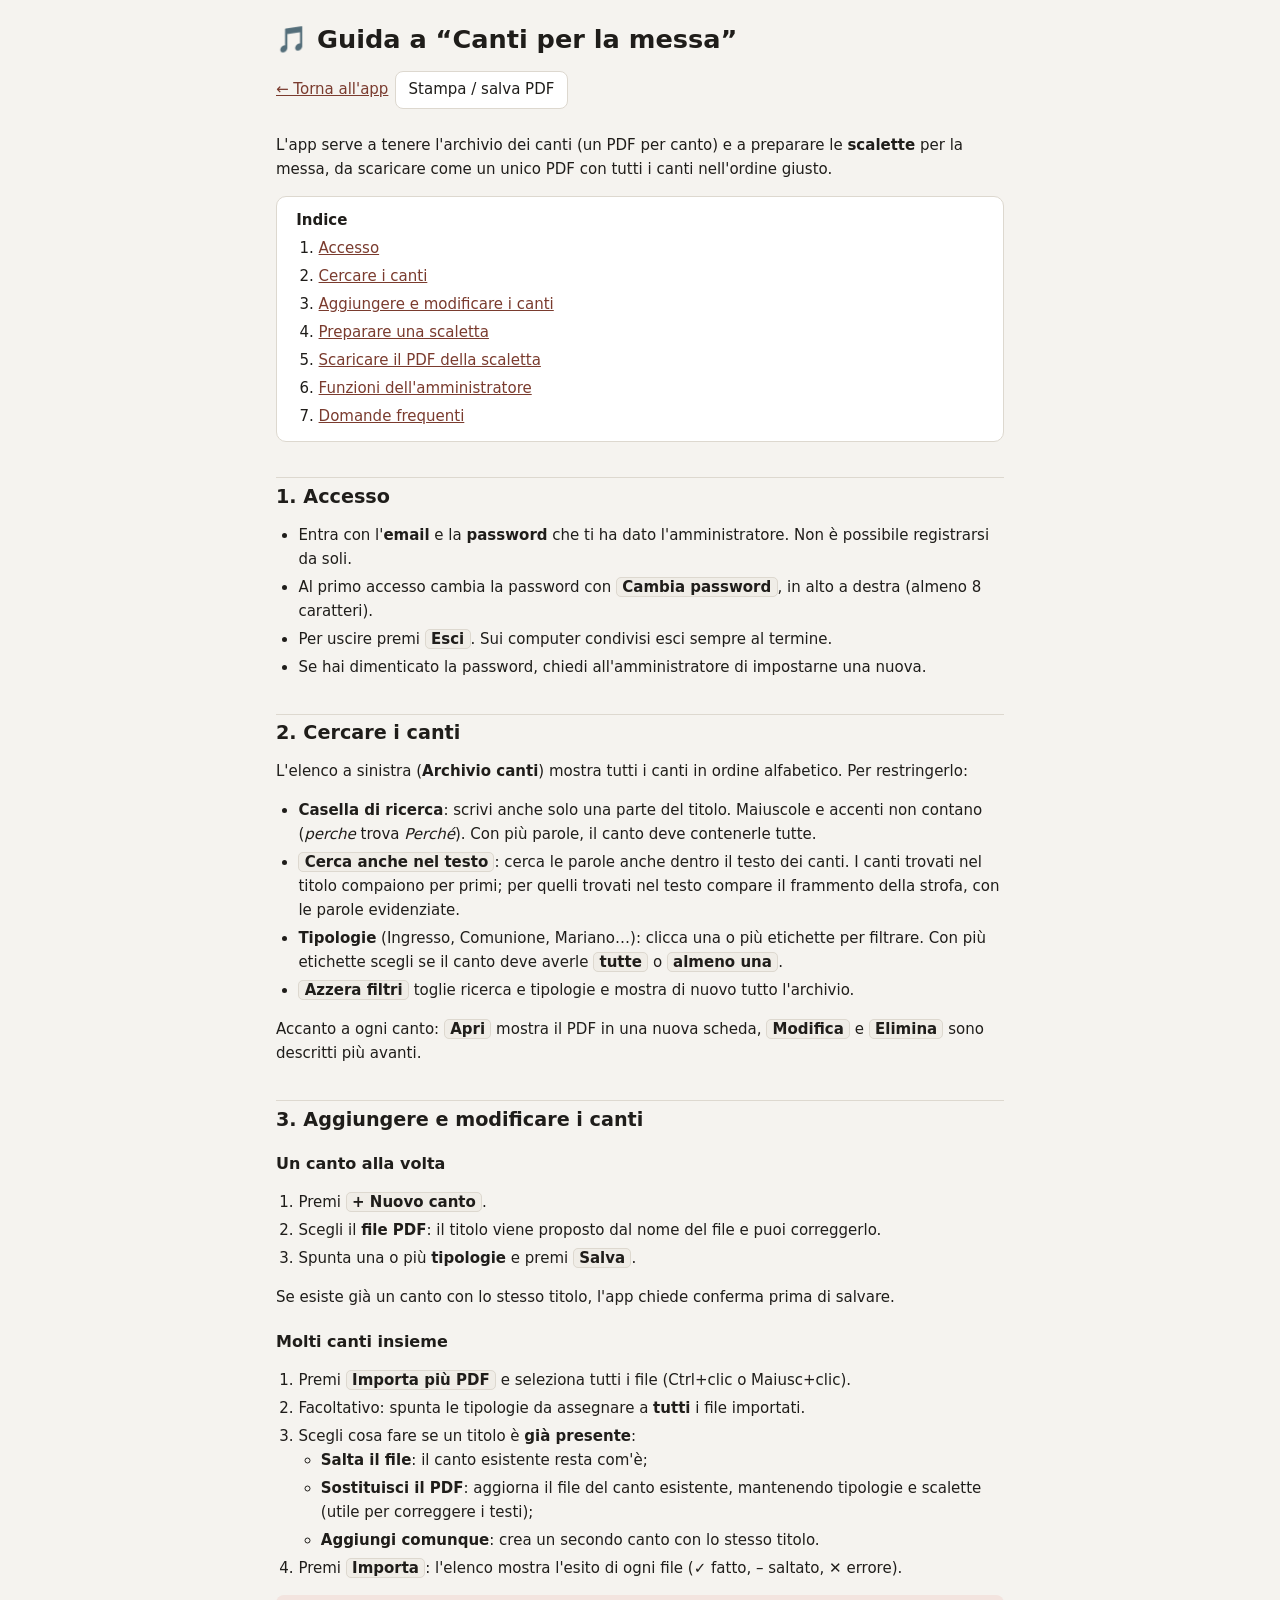
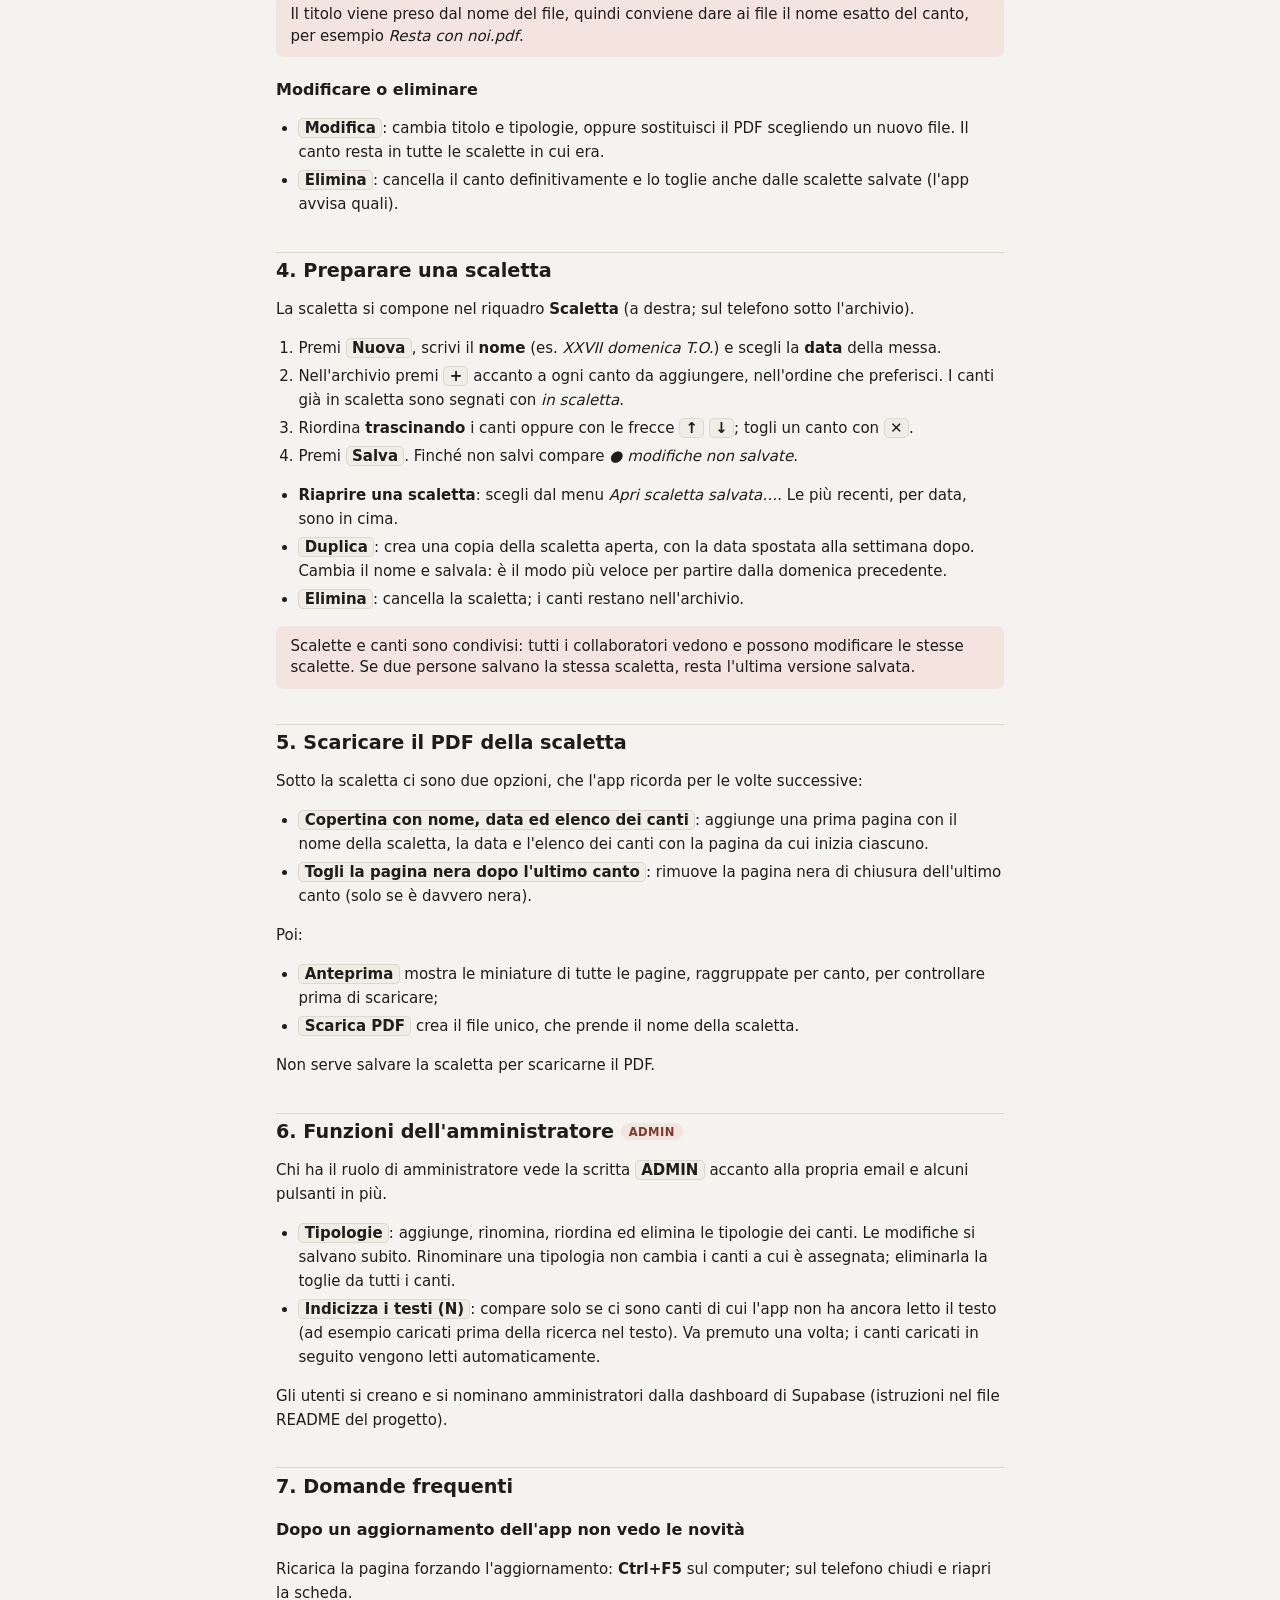
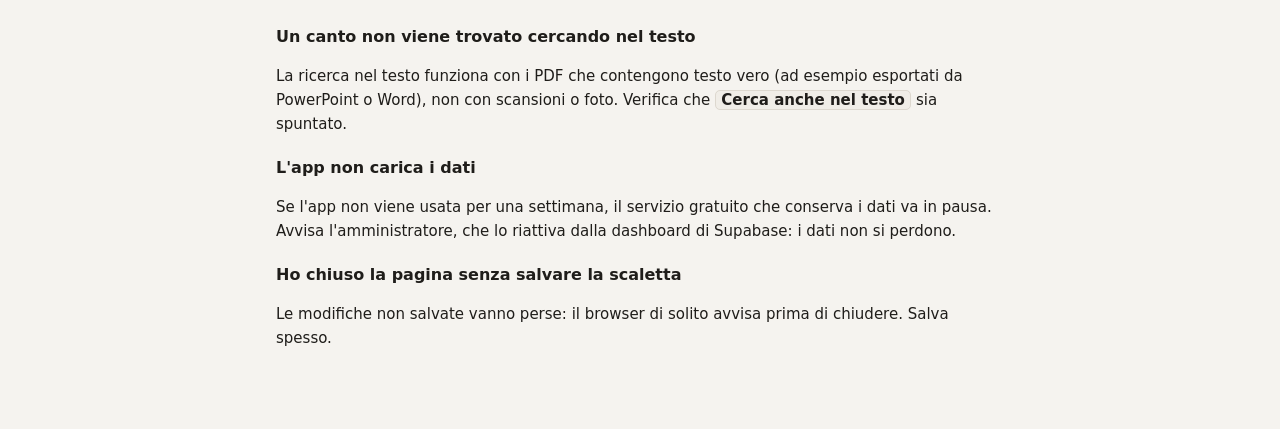
<file: guida.html>
<!doctype html>
<html lang="it">
<head>
  <meta charset="utf-8">
  <meta name="viewport" content="width=device-width, initial-scale=1">
  <title>Guida · Canti per la messa</title>
  <link rel="icon" href="data:image/svg+xml,<svg xmlns='http://www.w3.org/2000/svg' viewBox='0 0 100 100'><text y='.9em' font-size='90'>🎵</text></svg>">
  <link rel="stylesheet" href="css/style.css?v=2026.10.03">
  <style>
    .guide { max-width: 760px; margin: 0 auto; padding: 1.5rem 1rem 4rem; }
    .guide-head { display: flex; justify-content: space-between; align-items: center; gap: 1rem; flex-wrap: wrap; margin-bottom: 1.5rem; }
    .guide-head .actions a { color: var(--accent); }
    .guide h1 { font-size: 1.6rem; }
    .guide h2 { font-size: 1.2rem; margin: 2.2rem 0 .6rem; padding-top: .4rem; border-top: 1px solid var(--border); }
    .guide h3 { font-size: 1rem; margin: 1.3rem 0 .4rem; }
    .guide p, .guide li { line-height: 1.6; }
    .guide ol, .guide ul { padding-left: 1.4rem; }
    .guide li + li { margin-top: .25rem; }
    .guide a { color: var(--accent); }
    .toc { background: var(--surface); border: 1px solid var(--border); border-radius: var(--radius); padding: .8rem 1.2rem; }
    .toc ol { margin: .3rem 0 0; }
    .ui { /* nomi di pulsanti e campi come appaiono nell'app */
      font-weight: 600; white-space: nowrap;
      background: var(--surface-2); border: 1px solid var(--border); border-radius: 5px; padding: 0 .35em;
    }
    .note { background: var(--accent-soft); border-radius: 8px; padding: .6rem .9rem; margin: .8rem 0; }
    .admin-only { font-size: .72rem; font-weight: 600; text-transform: uppercase; letter-spacing: .04em;
      padding: .1rem .5rem; border-radius: 999px; background: var(--accent-soft); color: var(--accent); vertical-align: middle; }
    @media print {
      :root { --bg: #fff; --surface: #fff; --surface-2: #f2f2f2; --text: #000; --muted: #444; --border: #ccc; --accent: #7a3b2e; --accent-soft: #f3e4df; }
      body { font-size: 10.5pt; }
      .no-print { display: none !important; }
      .guide { max-width: none; padding: 0; }
      .guide h2 { break-after: avoid; }
      .guide h3 { break-after: avoid; }
      .note, .toc { break-inside: avoid; }
      .guide a { color: inherit; text-decoration: none; }
    }
    @page { size: A4; margin: 18mm 16mm; }
  </style>
</head>
<body>
  <main class="guide">
    <div class="guide-head">
      <h1>🎵 Guida a “Canti per la messa”</h1>
      <div class="actions no-print">
        <a href="./">← Torna all'app</a>
        <button type="button" onclick="print()">Stampa / salva PDF</button>
      </div>
    </div>

    <p>L'app serve a tenere l'archivio dei canti (un PDF per canto) e a preparare le
      <b>scalette</b> per la messa, da scaricare come un unico PDF con tutti i canti nell'ordine giusto.</p>

    <nav class="toc" aria-label="Indice">
      <b>Indice</b>
      <ol>
        <li><a href="#accesso">Accesso</a></li>
        <li><a href="#ricerca">Cercare i canti</a></li>
        <li><a href="#archivio">Aggiungere e modificare i canti</a></li>
        <li><a href="#scalette">Preparare una scaletta</a></li>
        <li><a href="#pdf">Scaricare il PDF della scaletta</a></li>
        <li><a href="#admin">Funzioni dell'amministratore</a></li>
        <li><a href="#problemi">Domande frequenti</a></li>
      </ol>
    </nav>

    <h2 id="accesso">1. Accesso</h2>
    <ul>
      <li>Entra con l'<b>email</b> e la <b>password</b> che ti ha dato l'amministratore. Non è possibile registrarsi da soli.</li>
      <li>Al primo accesso cambia la password con <span class="ui">Cambia password</span>, in alto a destra (almeno 8 caratteri).</li>
      <li>Per uscire premi <span class="ui">Esci</span>. Sui computer condivisi esci sempre al termine.</li>
      <li>Se hai dimenticato la password, chiedi all'amministratore di impostarne una nuova.</li>
    </ul>

    <h2 id="ricerca">2. Cercare i canti</h2>
    <p>L'elenco a sinistra (<b>Archivio canti</b>) mostra tutti i canti in ordine alfabetico. Per restringerlo:</p>
    <ul>
      <li><b>Casella di ricerca</b>: scrivi anche solo una parte del titolo. Maiuscole e accenti non contano
        (<i>perche</i> trova <i>Perché</i>). Con più parole, il canto deve contenerle tutte.</li>
      <li><span class="ui">Cerca anche nel testo</span>: cerca le parole anche dentro il testo dei canti. I canti trovati
        nel titolo compaiono per primi; per quelli trovati nel testo compare il frammento della strofa,
        con le parole evidenziate.</li>
      <li><b>Tipologie</b> (Ingresso, Comunione, Mariano…): clicca una o più etichette per filtrare.
        Con più etichette scegli se il canto deve averle <span class="ui">tutte</span> o <span class="ui">almeno una</span>.</li>
      <li><span class="ui">Azzera filtri</span> toglie ricerca e tipologie e mostra di nuovo tutto l'archivio.</li>
    </ul>
    <p>Accanto a ogni canto: <span class="ui">Apri</span> mostra il PDF in una nuova scheda,
      <span class="ui">Modifica</span> e <span class="ui">Elimina</span> sono descritti più avanti.</p>

    <h2 id="archivio">3. Aggiungere e modificare i canti</h2>

    <h3>Un canto alla volta</h3>
    <ol>
      <li>Premi <span class="ui">+ Nuovo canto</span>.</li>
      <li>Scegli il <b>file PDF</b>: il titolo viene proposto dal nome del file e puoi correggerlo.</li>
      <li>Spunta una o più <b>tipologie</b> e premi <span class="ui">Salva</span>.</li>
    </ol>
    <p>Se esiste già un canto con lo stesso titolo, l'app chiede conferma prima di salvare.</p>

    <h3>Molti canti insieme</h3>
    <ol>
      <li>Premi <span class="ui">Importa più PDF</span> e seleziona tutti i file (Ctrl+clic o Maiusc+clic).</li>
      <li>Facoltativo: spunta le tipologie da assegnare a <b>tutti</b> i file importati.</li>
      <li>Scegli cosa fare se un titolo è <b>già presente</b>:
        <ul>
          <li><b>Salta il file</b>: il canto esistente resta com'è;</li>
          <li><b>Sostituisci il PDF</b>: aggiorna il file del canto esistente, mantenendo tipologie e scalette
            (utile per correggere i testi);</li>
          <li><b>Aggiungi comunque</b>: crea un secondo canto con lo stesso titolo.</li>
        </ul>
      </li>
      <li>Premi <span class="ui">Importa</span>: l'elenco mostra l'esito di ogni file (✓ fatto, – saltato, ✕ errore).</li>
    </ol>
    <div class="note">Il titolo viene preso dal nome del file, quindi conviene dare ai file il nome esatto del canto,
      per esempio <i>Resta con noi.pdf</i>.</div>

    <h3>Modificare o eliminare</h3>
    <ul>
      <li><span class="ui">Modifica</span>: cambia titolo e tipologie, oppure sostituisci il PDF scegliendo un nuovo file.
        Il canto resta in tutte le scalette in cui era.</li>
      <li><span class="ui">Elimina</span>: cancella il canto definitivamente e lo toglie anche dalle scalette salvate
        (l'app avvisa quali).</li>
    </ul>

    <h2 id="scalette">4. Preparare una scaletta</h2>
    <p>La scaletta si compone nel riquadro <b>Scaletta</b> (a destra; sul telefono sotto l'archivio).</p>
    <ol>
      <li>Premi <span class="ui">Nuova</span>, scrivi il <b>nome</b> (es. <i>XXVII domenica T.O.</i>) e scegli la <b>data</b> della messa.</li>
      <li>Nell'archivio premi <span class="ui">+</span> accanto a ogni canto da aggiungere, nell'ordine che preferisci.
        I canti già in scaletta sono segnati con <i>in scaletta</i>.</li>
      <li>Riordina <b>trascinando</b> i canti oppure con le frecce <span class="ui">↑</span> <span class="ui">↓</span>;
        togli un canto con <span class="ui">✕</span>.</li>
      <li>Premi <span class="ui">Salva</span>. Finché non salvi compare <i>● modifiche non salvate</i>.</li>
    </ol>
    <ul>
      <li><b>Riaprire una scaletta</b>: scegli dal menu <i>Apri scaletta salvata…</i>. Le più recenti, per data, sono in cima.</li>
      <li><span class="ui">Duplica</span>: crea una copia della scaletta aperta, con la data spostata alla settimana dopo.
        Cambia il nome e salvala: è il modo più veloce per partire dalla domenica precedente.</li>
      <li><span class="ui">Elimina</span>: cancella la scaletta; i canti restano nell'archivio.</li>
    </ul>
    <div class="note">Scalette e canti sono condivisi: tutti i collaboratori vedono e possono modificare le stesse
      scalette. Se due persone salvano la stessa scaletta, resta l'ultima versione salvata.</div>

    <h2 id="pdf">5. Scaricare il PDF della scaletta</h2>
    <p>Sotto la scaletta ci sono due opzioni, che l'app ricorda per le volte successive:</p>
    <ul>
      <li><span class="ui">Copertina con nome, data ed elenco dei canti</span>: aggiunge una prima pagina con il nome della scaletta,
        la data e l'elenco dei canti con la pagina da cui inizia ciascuno.</li>
      <li><span class="ui">Togli la pagina nera dopo l'ultimo canto</span>: rimuove la pagina nera di chiusura dell'ultimo canto
        (solo se è davvero nera).</li>
    </ul>
    <p>Poi:</p>
    <ul>
      <li><span class="ui">Anteprima</span> mostra le miniature di tutte le pagine, raggruppate per canto, per controllare prima di scaricare;</li>
      <li><span class="ui">Scarica PDF</span> crea il file unico, che prende il nome della scaletta.</li>
    </ul>
    <p>Non serve salvare la scaletta per scaricarne il PDF.</p>

    <h2 id="admin">6. Funzioni dell'amministratore <span class="admin-only">admin</span></h2>
    <p>Chi ha il ruolo di amministratore vede la scritta <span class="ui">ADMIN</span> accanto alla propria email e alcuni pulsanti in più.</p>
    <ul>
      <li><span class="ui">Tipologie</span>: aggiunge, rinomina, riordina ed elimina le tipologie dei canti. Le modifiche si salvano subito.
        Rinominare una tipologia non cambia i canti a cui è assegnata; eliminarla la toglie da tutti i canti.</li>
      <li><span class="ui">Indicizza i testi (N)</span>: compare solo se ci sono canti di cui l'app non ha ancora letto il testo
        (ad esempio caricati prima della ricerca nel testo). Va premuto una volta; i canti caricati in seguito vengono letti automaticamente.</li>
    </ul>
    <p>Gli utenti si creano e si nominano amministratori dalla dashboard di Supabase (istruzioni nel file README del progetto).</p>

    <h2 id="problemi">7. Domande frequenti</h2>
    <h3>Dopo un aggiornamento dell'app non vedo le novità</h3>
    <p>Ricarica la pagina forzando l'aggiornamento: <b>Ctrl+F5</b> sul computer; sul telefono chiudi e riapri la scheda.</p>
    <h3>Un canto non viene trovato cercando nel testo</h3>
    <p>La ricerca nel testo funziona con i PDF che contengono testo vero (ad esempio esportati da PowerPoint o Word),
      non con scansioni o foto. Verifica che <span class="ui">Cerca anche nel testo</span> sia spuntato.</p>
    <h3>L'app non carica i dati</h3>
    <p>Se l'app non viene usata per una settimana, il servizio gratuito che conserva i dati va in pausa.
      Avvisa l'amministratore, che lo riattiva dalla dashboard di Supabase: i dati non si perdono.</p>
    <h3>Ho chiuso la pagina senza salvare la scaletta</h3>
    <p>Le modifiche non salvate vanno perse: il browser di solito avvisa prima di chiudere. Salva spesso.</p>
  </main>
</body>
</html>
</file>
<file: css/style.css>
:root {
  --bg: #f5f3ef;
  --surface: #ffffff;
  --surface-2: #f0ede7;
  --text: #1f1d1a;
  --muted: #6b665e;
  --border: #ddd8cf;
  --accent: #7a3b2e;
  --accent-text: #ffffff;
  --accent-soft: #f3e4df;
  --danger: #b3261e;
  --ok: #2e7d32;
  --radius: 10px;
  --shadow: 0 1px 2px rgba(0, 0, 0, .06), 0 4px 16px rgba(0, 0, 0, .05);
  color-scheme: light;
}

@media (prefers-color-scheme: dark) {
  :root {
    --bg: #171614;
    --surface: #211f1c;
    --surface-2: #2a2824;
    --text: #ece8e1;
    --muted: #a39d93;
    --border: #3a3732;
    --accent: #d98a74;
    --accent-text: #1a1210;
    --accent-soft: #3a2923;
    --danger: #f2877f;
    --ok: #7cc47f;
    --shadow: none;
    color-scheme: dark;
  }
}

* { box-sizing: border-box; }
[hidden] { display: none !important; }

body {
  margin: 0;
  font: 15px/1.45 system-ui, -apple-system, "Segoe UI", Roboto, sans-serif;
  background: var(--bg);
  color: var(--text);
}

h1, h2 { margin: 0; line-height: 1.2; }
h1 { font-size: 1.25rem; }
h2 { font-size: 1.1rem; }

.muted { color: var(--muted); }
.small { font-size: .85rem; }
.error { color: var(--danger); margin: 0; min-height: 1.2em; }

/* ---------- controlli */

button, input, select { font: inherit; color: inherit; }

button {
  border: 1px solid var(--border);
  background: var(--surface);
  border-radius: 8px;
  padding: .45rem .8rem;
  cursor: pointer;
  white-space: nowrap;
}
button:hover:not(:disabled) { background: var(--surface-2); }
button:disabled { opacity: .45; cursor: default; }
button.primary { background: var(--accent); border-color: var(--accent); color: var(--accent-text); font-weight: 600; }
button.primary:hover:not(:disabled) { filter: brightness(1.08); background: var(--accent); }
button.ghost { border-color: transparent; background: transparent; }
button.ghost:hover:not(:disabled) { background: var(--surface-2); }
button.danger { color: var(--danger); }
button.link { border: 0; background: none; padding: 0; color: var(--accent); text-decoration: underline; }
button.icon { padding: .3rem .5rem; min-width: 2rem; }

input[type=search], input[type=email], input[type=password], input:not([type]), select {
  width: 100%;
  border: 1px solid var(--border);
  border-radius: 8px;
  padding: .55rem .7rem;
  background: var(--surface);
}
select { width: auto; max-width: 14rem; padding: .45rem .5rem; }
input:focus-visible, select:focus-visible, button:focus-visible {
  outline: 2px solid var(--accent);
  outline-offset: 1px;
}

label { display: grid; gap: .3rem; font-weight: 500; }
label.inline { display: flex; align-items: center; gap: .5rem; font-weight: 400; }

/* ---------- layout */

.banner {
  background: var(--accent-soft);
  border-bottom: 1px solid var(--border);
  padding: .5rem 1rem;
  font-size: .9rem;
}
.boot { text-align: center; margin-top: 30vh; color: var(--muted); }

.topbar {
  display: flex; align-items: center; justify-content: space-between; gap: 1rem; flex-wrap: wrap;
  padding: .75rem 1.25rem;
  background: var(--surface);
  border-bottom: 1px solid var(--border);
}
.user { display: flex; align-items: center; gap: .25rem; flex-wrap: wrap; }
.topbar-link { color: var(--text); text-decoration: none; padding: .45rem .8rem; border-radius: 8px; }
.topbar-link:hover { background: var(--surface-2); }
.login-help { margin: 0; text-align: center; }
.login-help a { color: var(--accent); }

.layout {
  display: grid;
  grid-template-columns: minmax(0, 1fr) minmax(320px, 420px);
  gap: 1.25rem;
  padding: 1.25rem;
  max-width: 1400px;
  margin: 0 auto;
  align-items: start;
}

.panel {
  background: var(--surface);
  border: 1px solid var(--border);
  border-radius: var(--radius);
  box-shadow: var(--shadow);
  padding: 1rem;
  display: grid;
  gap: .75rem;
  min-width: 0;
}
.playlist-panel { position: sticky; top: 1rem; max-height: calc(100vh - 2rem); grid-template-rows: auto auto minmax(0, 1fr) auto auto; }
.panel-head { display: flex; align-items: center; justify-content: space-between; gap: .5rem; flex-wrap: wrap; }
.actions { display: flex; gap: .4rem; flex-wrap: wrap; align-items: center; }

/* ---------- filtri */

.filters { display: grid; gap: .6rem; }
.search-row { display: flex; align-items: center; gap: .75rem; flex-wrap: wrap; }
.search-row input[type=search] { flex: 1 1 16rem; width: auto; }
.search-row label { white-space: nowrap; }
.snippet { font-size: .82rem; color: var(--muted); font-style: italic; overflow-wrap: anywhere; }
.snippet mark { background: var(--accent-soft); color: var(--accent); font-style: normal; font-weight: 600; border-radius: 3px; padding: 0 .1em; }
.chips { display: flex; flex-wrap: wrap; gap: .35rem; }
.chip {
  border-radius: 999px;
  padding: .25rem .7rem;
  font-size: .85rem;
  background: var(--surface-2);
  border-color: transparent;
}
.chip[aria-pressed=true] { background: var(--accent); color: var(--accent-text); }
.chip[aria-pressed=true]:hover { background: var(--accent); filter: brightness(1.08); }
.filter-mode { display: flex; align-items: center; gap: .9rem; flex-wrap: wrap; font-size: .85rem; }
.filter-mode label { display: flex; gap: .3rem; align-items: center; font-weight: 400; }
.count { margin: 0; font-size: .85rem; }

/* ---------- elenchi */

.song-list, .playlist-items { list-style: none; margin: 0; padding: 0; }
.song-list > li, .playlist-items > li {
  display: flex; align-items: center; gap: .6rem;
  padding: .5rem .4rem;
  border-top: 1px solid var(--border);
}
.song-list > li:first-child, .playlist-items > li:first-child { border-top: 0; }
.song-list > li:hover, .playlist-items > li:hover { background: var(--surface-2); }
.song.in-pl .title { color: var(--accent); }

.info { flex: 1; min-width: 0; display: grid; gap: .15rem; }
.title { font-weight: 600; overflow-wrap: anywhere; }
.tags { display: flex; flex-wrap: wrap; gap: .25rem; }
.tag { font-size: .72rem; padding: .05rem .45rem; border-radius: 999px; background: var(--surface-2); color: var(--muted); }
.tag.here { background: var(--accent-soft); color: var(--accent); }
.meta { font-size: .8rem; color: var(--muted); white-space: nowrap; }
.row-actions { display: flex; gap: .1rem; }
.row-actions button { padding: .3rem .5rem; font-size: .85rem; }

.add {
  width: 2rem; height: 2rem; padding: 0; flex: none;
  border-radius: 50%;
  font-size: 1.2rem; font-weight: 700; line-height: 1;
  color: var(--accent); border-color: var(--accent);
}
.add:hover:not(:disabled) { background: var(--accent); color: var(--accent-text); }

.playlist-items { overflow-y: auto; counter-reset: pl; min-height: 0; }
.playlist-items > li { counter-increment: pl; cursor: grab; }
.playlist-items > li::before { content: counter(pl); font-weight: 700; color: var(--muted); min-width: 1.4rem; text-align: right; }
.playlist-items .grip { color: var(--muted); cursor: grab; letter-spacing: -2px; }
.playlist-items > li.dragging { opacity: .4; }
.playlist-items > li.drop-target { box-shadow: inset 0 2px 0 var(--accent); }
.empty { margin: 0; padding: 1rem .4rem; text-align: center; }

.playlist-meta { display: flex; gap: .5rem; }
.playlist-meta input[type=date] {
  flex: none; width: 10.5rem;
  border: 1px solid var(--border); border-radius: 8px; padding: .5rem .6rem; background: var(--surface);
}

.playlist-foot { display: grid; gap: .5rem; border-top: 1px solid var(--border); padding-top: .75rem; }
.playlist-foot p { margin: 0; font-size: .85rem; }
.playlist-foot .actions { justify-content: flex-end; }
.pdf-options { display: grid; gap: .25rem; font-size: .85rem; }
.unsaved { color: var(--accent); }

/* ---------- login */

.login-view { display: grid; place-items: center; min-height: 80vh; padding: 1rem; }
.card { background: var(--surface); border: 1px solid var(--border); border-radius: var(--radius); box-shadow: var(--shadow); }
.login-card { width: min(380px, 100%); padding: 1.5rem; display: grid; gap: 1rem; }

/* ---------- dialoghi */

dialog {
  width: min(560px, calc(100vw - 2rem));
  border: 1px solid var(--border);
  border-radius: var(--radius);
  padding: 1.25rem;
  background: var(--surface);
  color: var(--text);
}
dialog::backdrop { background: rgba(0, 0, 0, .45); }
dialog form { display: grid; gap: .9rem; }
dialog p { margin: 0; }
fieldset { border: 1px solid var(--border); border-radius: 8px; margin: 0; padding: .6rem .8rem; }
legend { padding: 0 .3rem; font-weight: 500; }
.tag-checks { display: grid; grid-template-columns: repeat(auto-fill, minmax(140px, 1fr)); gap: .35rem .75rem; }
.tag-checks label { display: flex; align-items: center; gap: .4rem; font-weight: 400; }
.radio-list { display: grid; gap: .35rem; }

.role-badge {
  font-size: .72rem; font-weight: 600; text-transform: uppercase; letter-spacing: .04em;
  padding: .1rem .5rem; border-radius: 999px;
  background: var(--accent-soft); color: var(--accent);
}

.tags-manager { display: grid; gap: .9rem; }
.tags-list { list-style: none; margin: 0; padding: 0; max-height: 50vh; overflow-y: auto; }
.tags-list li { display: flex; align-items: center; gap: .5rem; padding: .3rem 0; border-top: 1px solid var(--border); }
.tags-list li:first-child { border-top: 0; }
.tags-list input { flex: 1; width: auto; min-width: 0; padding: .4rem .6rem; }
.tags-list .uses { white-space: nowrap; min-width: 4.5rem; text-align: right; }
.tag-add { display: flex; gap: .5rem; }
.tag-add input { flex: 1; width: auto; min-width: 0; }
.dialog-actions { display: flex; justify-content: flex-end; gap: .5rem; }

dialog.wide { width: min(1100px, calc(100vw - 2rem)); max-height: calc(100vh - 2rem); padding: 0; }
.preview-head {
  position: sticky; top: 0; z-index: 1;
  display: flex; justify-content: space-between; align-items: center; gap: 1rem; flex-wrap: wrap;
  padding: 1rem 1.25rem;
  background: var(--surface);
  border-bottom: 1px solid var(--border);
}
.preview-pages { padding: .5rem 1.25rem 1.25rem; }
.preview-pages h3 { font-size: .95rem; margin: 1rem 0 .5rem; }
.thumbs { display: grid; grid-template-columns: repeat(auto-fill, minmax(160px, 1fr)); gap: .75rem; }
.thumbs figure { margin: 0; display: grid; gap: .25rem; }
.thumbs canvas {
  width: 100%; height: auto; aspect-ratio: 16 / 9;
  background: var(--surface-2);
  border: 1px solid var(--border); border-radius: 4px;
}
.thumbs figure.ready canvas { aspect-ratio: auto; }
.thumbs figcaption { font-size: .75rem; color: var(--muted); text-align: center; }

.import-log { list-style: none; margin: 0; padding: 0; max-height: 200px; overflow-y: auto; font-size: .85rem; }
.import-log:empty { display: none; }
.import-log li { padding: .15rem 0; }
.import-log li::before { display: inline-block; width: 1.3rem; }
.import-log .ok::before { content: "✓"; color: var(--ok); }
.import-log .skip::before { content: "–"; color: var(--muted); }
.import-log .err::before { content: "✕"; color: var(--danger); }
.import-log .err { color: var(--danger); }

/* ---------- toast */

.toast {
  position: fixed; left: 50%; bottom: 1.5rem;
  transform: translate(-50%, 1rem);
  max-width: calc(100vw - 2rem);
  padding: .65rem 1rem;
  border-radius: 8px;
  background: var(--text); color: var(--bg);
  opacity: 0; pointer-events: none;
  transition: opacity .2s, transform .2s;
  z-index: 10;
}
.toast.show { opacity: 1; transform: translate(-50%, 0); }
.toast.error { background: var(--danger); color: #fff; }

/* ---------- schermi stretti */

@media (max-width: 900px) {
  .layout { grid-template-columns: 1fr; padding: 1rem; }
  .playlist-panel { position: static; max-height: none; }
}
@media (max-width: 560px) {
  .topbar { padding: .6rem 1rem; }
  .song-list > li { flex-wrap: wrap; }
  .song-list .info { flex-basis: calc(100% - 3rem); }
  .song-list .meta { margin-left: 2.6rem; }
  .song-list .row-actions { margin-left: auto; }
}
</file>
